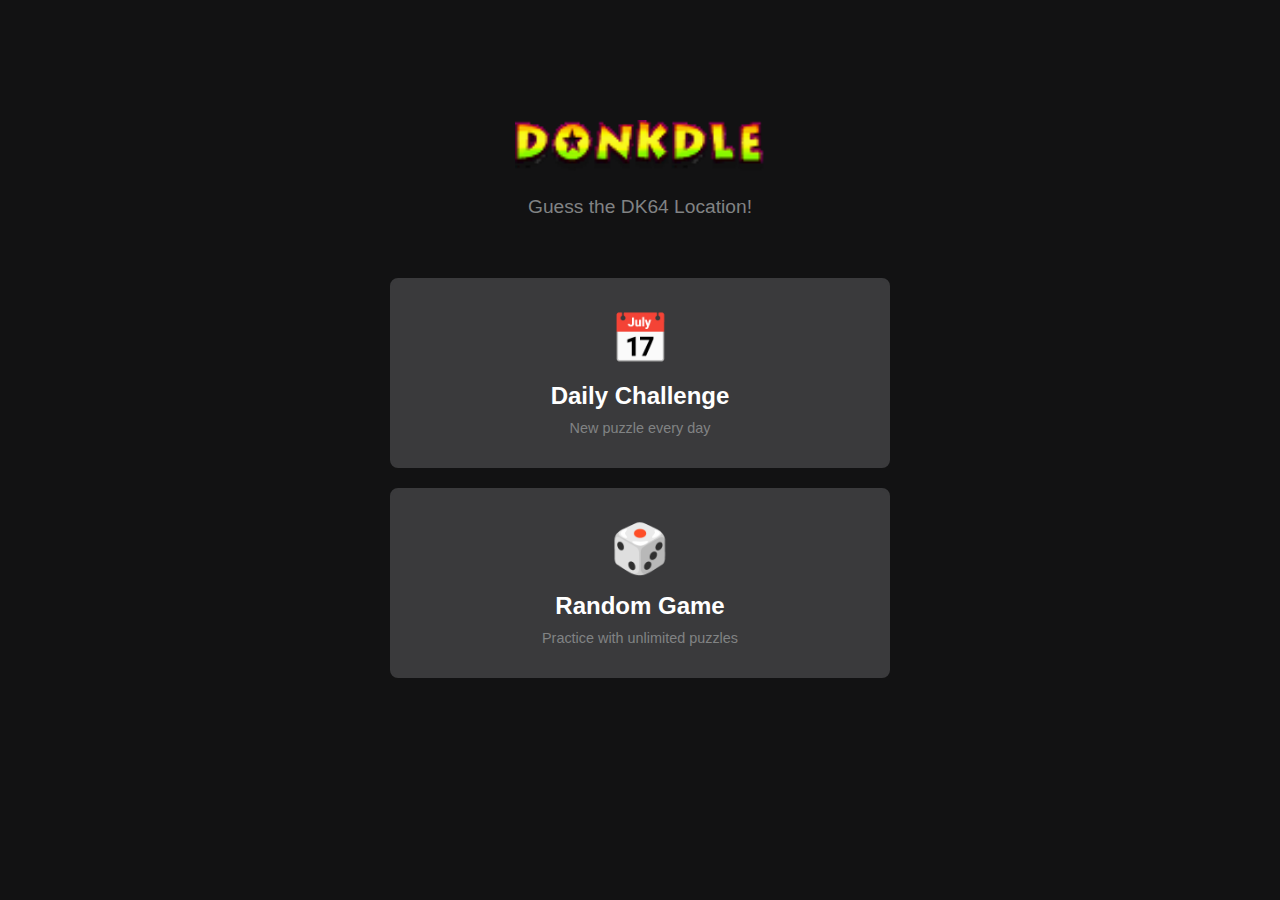
<file: index.html>
<!DOCTYPE html>
<html lang="en">
<head>
    <meta charset="UTF-8">
    <meta name="viewport" content="width=device-width, initial-scale=1.0">
    <title>Donkdle - DK64 Location Wordle</title>
    <link rel="stylesheet" href="styles.css">
</head>
<body>
    <div class="container">
        <header style="text-align: center; margin-top: 100px;">
            <img src="DONKDLE.png" alt="DONKDLE" class="logo" style="max-width: 250px; width: 100%; margin-bottom: 20px;">
            <p class="subtitle" style="font-size: 1.2rem; margin-bottom: 60px;">Guess the DK64 Location!</p>
        </header>

        <main style="max-width: 500px; margin: 0 auto;">
            <div style="display: flex; flex-direction: column; gap: 20px;">
                <a href="game.html?mode=daily" class="mode-button">
                    <div class="mode-icon">📅</div>
                    <div class="mode-title">Daily Challenge</div>
                    <div class="mode-description">New puzzle every day</div>
                </a>
                
                <a href="game.html?mode=random" class="mode-button">
                    <div class="mode-icon">🎲</div>
                    <div class="mode-title">Random Game</div>
                    <div class="mode-description">Practice with unlimited puzzles</div>
                </a>
            </div>
        </main>
    </div>
</body>
</html>
</file>
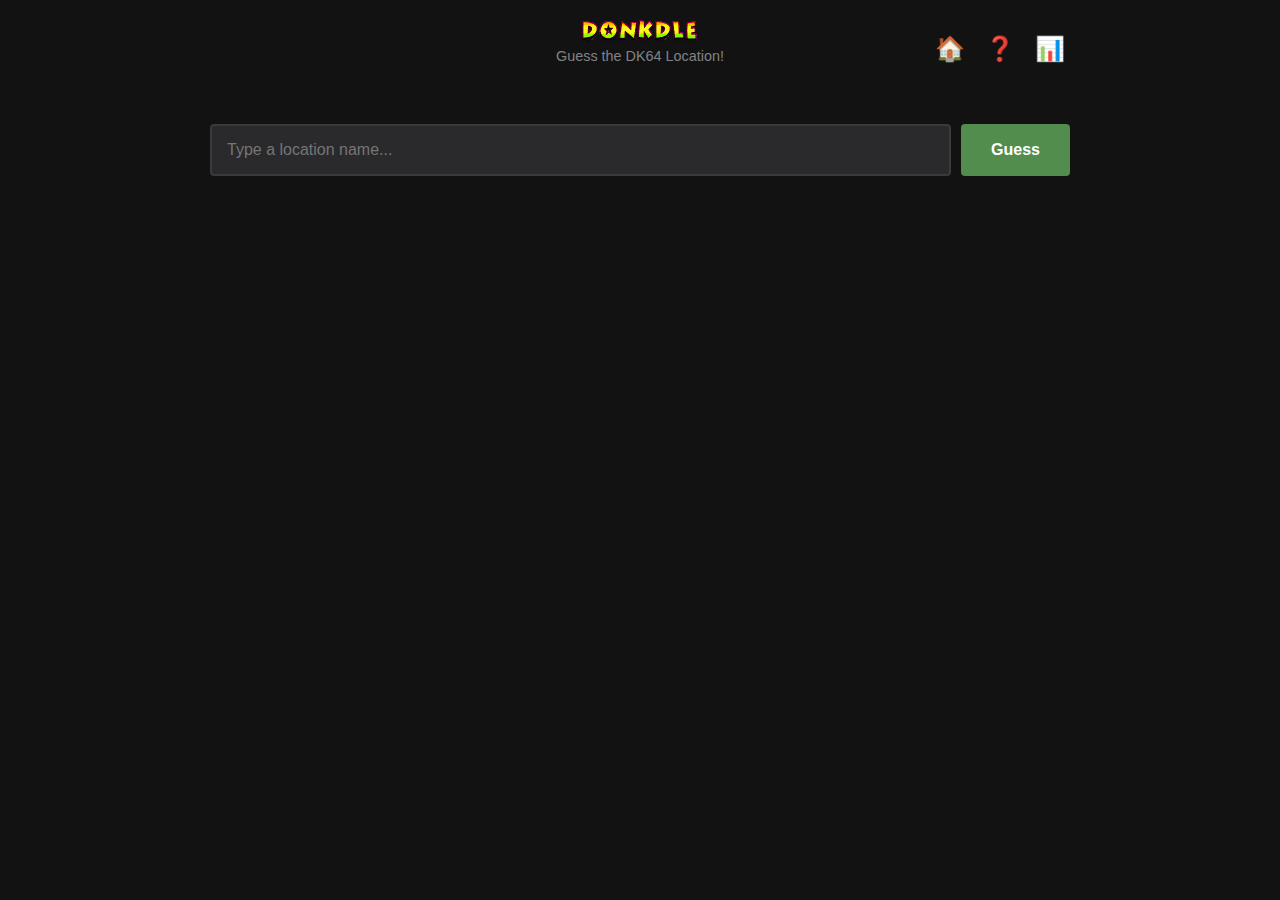
<file: game.html>
<!DOCTYPE html>
<html lang="en">
<head>
    <meta charset="UTF-8">
    <meta name="viewport" content="width=device-width, initial-scale=1.0">
    <title>Donkdle - DK64 Location Wordle</title>
    <link rel="stylesheet" href="styles.css">
</head>
<body>
    <div class="container">
        <header>
            <img src="DONKDLE.png" alt="DONKDLE" class="logo">
            <p class="subtitle">Guess the DK64 Location!</p>
            <div class="header-buttons">
                <a href="index.html" class="icon-btn" title="Back to Menu" style="text-decoration: none;">🏠</a>
                <button id="helpBtn" class="icon-btn" title="How to Play">❓</button>
                <button id="statsBtn" class="icon-btn" title="Statistics">📊</button>
            </div>
        </header>

        <main>
            <!-- Game Board -->
            <div id="gameBoard" class="game-board">
                <!-- Rows will be generated dynamically -->
            </div>

            <!-- Input Section -->
            <div class="input-section">
                <div class="autocomplete-wrapper">
                    <input 
                        type="text" 
                        id="locationInput" 
                        placeholder="Type a location name..." 
                        autocomplete="off"
                    >
                    <div id="autocompleteList" class="autocomplete-list"></div>
                </div>
                <button id="guessBtn" class="guess-btn">Guess</button>
            </div>

            <!-- Message Display -->
            <div id="message" class="message"></div>
        </main>
    </div>

    <!-- Help Modal -->
    <div id="helpModal" class="modal">
        <div class="modal-content">
            <span class="close" id="closeHelp">&times;</span>
            <h2>How to Play</h2>
            <p>Guess the DK64 location in 6 tries!</p>
            
            <div class="help-section">
                <h3>🗺️ Region / Level</h3>
                <p><span class="color-box green">Green</span> = Correct hint region</p>
                <p><span class="color-box yellow">Yellow</span> = Correct level, wrong region</p>
                <p><span class="color-box Gray">Gray</span> = Incorrect</p>
            </div>

            <div class="help-section">
                <h3>🐵 Kong</h3>
                <p><span class="color-box green">Green</span> = Correct kong(s)</p>
                <p><span class="color-box yellow">Yellow</span> = At least one kong matches</p>
                <p><span class="color-box Gray">Gray</span> = No kong matches</p>
            </div>

            <div class="help-section">
                <h3>📋 Requirements</h3>
                <p><span class="color-box green">Green</span> = Correct number of requirements</p>
                <p><span class="color-box red">Red ↑</span> = Actual location needs more items</p>
                <p><span class="color-box red">Red ↓</span> = Actual location needs fewer items</p>
            </div>

            <div class="help-section">
                <h3>🎯 Moves</h3>
                <p>Shows which moves from your guess match the target:</p>
                <p><span style="background: rgba(83,141,78,0.5); padding: 2px 6px; border-radius: 3px; color: white;">✓ coconut</span> = This move is correct!</p>
                <p><span style="background: rgba(129,131,132,0.5); padding: 2px 6px; border-radius: 3px; color: white;">grape</span> = Extra move (target doesn't need this)</p>
                <p style="margin-top: 10px;"><span class="color-box green">Green</span> = All moves match perfectly</p>
                <p><span class="color-box yellow">Yellow</span> = Some moves match</p>
                <p><span class="color-box Gray">Gray</span> = No moves match</p>
            </div>

            <p class="help-note"><strong>Note:</strong> Shop locations are excluded.</p>
        </div>
    </div>

    <!-- Stats Modal -->
    <div id="statsModal" class="modal">
        <div class="modal-content">
            <span class="close" id="closeStats">&times;</span>
            <h2>Statistics</h2>
            <div class="stats-grid">
                <div class="stat-item">
                    <div class="stat-value" id="gamesPlayed">0</div>
                    <div class="stat-label">Played</div>
                </div>
                <div class="stat-item">
                    <div class="stat-value" id="winPercentage">0</div>
                    <div class="stat-label">Win %</div>
                </div>
                <div class="stat-item">
                    <div class="stat-value" id="currentStreak">0</div>
                    <div class="stat-label">Current Streak</div>
                </div>
                <div class="stat-item">
                    <div class="stat-value" id="maxStreak">0</div>
                    <div class="stat-label">Max Streak</div>
                </div>
            </div>
            <div id="shareSection" class="share-section" style="display: none;">
                <h3>Share your result:</h3>
                <button id="shareBtn" class="share-btn">📋 Copy Results</button>
                <div id="shareText" class="share-text"></div>
            </div>
        </div>
    </div>

    <!-- Game Over Modal -->
    <div id="gameOverModal" class="modal">
        <div class="modal-content">
            <h2 id="gameOverTitle">Congratulations!</h2>
            <p id="gameOverMessage"></p>
            <div id="answerDisplay" class="answer-display"></div>
            <button id="shareResultsBtn" class="share-btn">📋 Share Results</button>
            <button id="viewStatsBtn" class="guess-btn">View Statistics</button>
        </div>
    </div>

    <script src="game.js"></script>
</body>
</html>
</file>
<file: styles.css>
/* Reset and Base Styles */
* {
    margin: 0;
    padding: 0;
    box-sizing: border-box;
}

:root {
    --bg-color: #121213;
    --tile-bg: #3a3a3c;
    --border-color: #3a3a3c;
    --text-color: #ffffff;
    --text-muted: #818384;
    --correct: #538d4e;
    --present: #b59f3b;
    --absent: #3a3a3c;
    --modal-bg: #1a1a1b;
    --input-bg: #2a2a2c;
}

body {
    font-family: 'Arial', 'Helvetica Neue', sans-serif;
    background-color: var(--bg-color);
    color: var(--text-color);
    min-height: 100vh;
    display: flex;
    flex-direction: column;
}

.container {
    max-width: 900px;
    margin: 0 auto;
    padding: 20px;
    width: 100%;
}

/* Header */
header {
    text-align: center;
    margin-bottom: 30px;
    position: relative;
}

h1 {
    font-size: 2.5rem;
    font-weight: bold;
    letter-spacing: 0.1rem;
    margin-bottom: 5px;
}

.subtitle {
    color: var(--text-muted);
    font-size: 0.9rem;
}

.header-buttons {
    position: absolute;
    right: 0;
    top: 10px;
    display: flex;
    gap: 10px;
}

.icon-btn {
    background: none;
    border: none;
    color: var(--text-color);
    font-size: 1.5rem;
    cursor: pointer;
    padding: 5px;
    transition: opacity 0.2s;
}

.icon-btn:hover {
    opacity: 0.7;
}

/* Game Board */
.game-board {
    display: flex;
    flex-direction: column;
    gap: 8px;
    margin-bottom: 30px;
}

.guess-row {
    display: flex;
    flex-direction: column;
    gap: 4px;
    margin-bottom: 8px;
}

.guess-location-name {
    background-color: rgba(58, 58, 60, 0.5);
    padding: 8px 12px;
    border-radius: 4px;
    font-size: 0.9rem;
    font-weight: bold;
    text-align: center;
    color: var(--text-color);
    border: 1px solid var(--border-color);
}

.guess-row .guess-cell {
    display: inline-block;
}

.guess-cells-container {
    display: grid;
    grid-template-columns: 2fr 1fr 1fr 2fr;
    gap: 8px;
}

.guess-cell {
    background-color: var(--tile-bg);
    border: 2px solid var(--border-color);
    border-radius: 4px;
    padding: 15px 10px;
    text-align: center;
    min-height: 70px;
    display: flex;
    flex-direction: column;
    justify-content: center;
    align-items: center;
    font-size: 0.85rem;
    transition: all 0.3s ease;
}

.guess-cell.empty {
    background-color: transparent;
    border-color: var(--border-color);
}

.guess-cell.correct {
    background-color: var(--correct);
    border-color: var(--correct);
}

.guess-cell.present {
    background-color: var(--present);
    border-color: var(--present);
}

.guess-cell.absent {
    background-color: var(--absent);
    border-color: var(--absent);
}

.cell-label {
    font-size: 0.7rem;
    color: var(--text-muted);
    margin-bottom: 5px;
    font-weight: bold;
}

.cell-value {
    font-size: 0.9rem;
    font-weight: bold;
}

.requirement-arrow {
    font-size: 1.2rem;
    margin-left: 5px;
}

/* Moves Display Styles */
.moves-display {
    font-size: 0.7rem;
    margin-top: 5px;
    line-height: 1.3;
    display: flex;
    flex-direction: column;
    gap: 4px;
}

.moves-section {
    display: flex;
    flex-wrap: wrap;
    gap: 3px;
    align-items: center;
}

.moves-label {
    font-size: 0.65rem;
    color: var(--text-muted);
    font-weight: 600;
    margin-right: 2px;
}

.moves-none {
    color: var(--text-muted);
    font-style: italic;
    text-align: center;
    padding: 5px;
}

.move-chip {
    display: inline-block;
    padding: 2px 6px;
    border-radius: 3px;
    font-size: 0.65rem;
    font-weight: 600;
    white-space: nowrap;
}

.move-correct {
    background-color: rgba(83, 141, 78, 0.5);
    color: #ffffff;
    border: 1px solid rgba(83, 141, 78, 0.8);
}

.move-missing {
    background-color: rgba(212, 175, 55, 0.5);
    color: #ffffff;
    border: 1px solid rgba(212, 175, 55, 0.8);
}

.move-extra {
    background-color: rgba(129, 131, 132, 0.5);
    color: #ffffff;
    border: 1px solid rgba(129, 131, 132, 0.8);
}

/* Legacy items-grid styles (keeping for backwards compatibility) */
.items-grid {
    display: grid;
    grid-template-columns: repeat(6, 1fr);
    gap: 3px;
    margin-top: 5px;
    width: 100%;
}

.item-indicator {
    width: 100%;
    height: 20px;
    border-radius: 2px;
    font-size: 0.7rem;
    font-weight: bold;
    display: flex;
    align-items: center;
    justify-content: center;
    background-color: var(--tile-bg);
}

.item-indicator.correct {
    background-color: var(--correct);
}

.item-indicator.absent {
    background-color: var(--absent);
}

/* Input Section */
.input-section {
    display: flex;
    gap: 10px;
    margin-bottom: 20px;
}

.autocomplete-wrapper {
    flex: 1;
    position: relative;
}

#locationInput {
    width: 100%;
    padding: 15px;
    font-size: 1rem;
    background-color: var(--input-bg);
    border: 2px solid var(--border-color);
    border-radius: 4px;
    color: var(--text-color);
    outline: none;
}

#locationInput:focus {
    border-color: var(--text-color);
}

.autocomplete-list {
    position: absolute;
    top: 100%;
    left: 0;
    right: 0;
    background-color: var(--input-bg);
    border: 2px solid var(--border-color);
    border-top: none;
    border-radius: 0 0 4px 4px;
    max-height: 300px;
    overflow-y: auto;
    z-index: 100;
    display: none;
}

.autocomplete-list.active {
    display: block;
}

.autocomplete-item {
    padding: 10px 12px;
    cursor: pointer;
    border-bottom: 1px solid var(--border-color);
    transition: background-color 0.2s;
    display: flex;
    flex-direction: column;
    gap: 4px;
}

.autocomplete-item:hover,
.autocomplete-item.selected {
    background-color: var(--tile-bg);
}

.autocomplete-item:last-child {
    border-bottom: none;
}

.autocomplete-main {
    display: flex;
    align-items: center;
}

.autocomplete-name {
    font-size: 0.95rem;
    font-weight: 500;
}

.autocomplete-name strong {
    color: var(--correct);
    font-weight: 700;
}

.autocomplete-details {
    display: flex;
    align-items: center;
    gap: 6px;
    font-size: 0.8rem;
    color: var(--text-muted);
}

.autocomplete-separator {
    opacity: 0.5;
}

.autocomplete-region {
    font-style: italic;
}

.autocomplete-kong {
    font-weight: 500;
}

.autocomplete-req {
    color: var(--correct);
    font-weight: 600;
}

.autocomplete-moves {
    font-size: 0.75rem;
    color: var(--text-muted);
    margin-top: 2px;
    font-style: italic;
    white-space: nowrap;
    overflow: hidden;
    text-overflow: ellipsis;
}

.guess-btn {
    padding: 15px 30px;
    font-size: 1rem;
    font-weight: bold;
    background-color: var(--correct);
    color: var(--text-color);
    border: none;
    border-radius: 4px;
    cursor: pointer;
    transition: opacity 0.2s;
}

.guess-btn:hover {
    opacity: 0.9;
}

.guess-btn:disabled {
    opacity: 0.5;
    cursor: not-allowed;
}

/* Message */
.message {
    text-align: center;
    padding: 15px;
    border-radius: 4px;
    margin-bottom: 20px;
    font-weight: bold;
    min-height: 50px;
    display: flex;
    align-items: center;
    justify-content: center;
}

.message.error {
    background-color: rgba(185, 28, 28, 0.3);
    border: 1px solid rgb(185, 28, 28);
}

.message.success {
    background-color: rgba(83, 141, 78, 0.3);
    border: 1px solid var(--correct);
}

.message.info {
    background-color: rgba(181, 159, 59, 0.3);
    border: 1px solid var(--present);
}

/* Modal */
.modal {
    display: none;
    position: fixed;
    z-index: 1000;
    left: 0;
    top: 0;
    width: 100%;
    height: 100%;
    background-color: rgba(0, 0, 0, 0.8);
}

.modal.active {
    display: flex;
    justify-content: center;
    align-items: center;
}

.modal-content {
    background-color: var(--modal-bg);
    padding: 30px;
    border-radius: 8px;
    max-width: 500px;
    width: 90%;
    max-height: 80vh;
    overflow-y: auto;
    position: relative;
}

.close {
    position: absolute;
    right: 20px;
    top: 20px;
    font-size: 2rem;
    cursor: pointer;
    color: var(--text-muted);
    transition: color 0.2s;
}

.close:hover {
    color: var(--text-color);
}

.modal-content h2 {
    margin-bottom: 20px;
}

.modal-content h3 {
    margin-top: 20px;
    margin-bottom: 10px;
}

.help-section {
    margin-bottom: 20px;
}

.help-section p {
    margin: 5px 0;
    display: flex;
    align-items: center;
}

.color-box {
    display: inline-block;
    width: 30px;
    height: 20px;
    border-radius: 3px;
    margin-right: 10px;
}

.color-box.green {
    background-color: var(--correct);
}

.color-box.yellow {
    background-color: var(--present);
}

.color-box.red {
    background-color: var(--absent);
}

.help-note {
    margin-top: 20px;
    padding: 15px;
    background-color: var(--tile-bg);
    border-radius: 4px;
    font-size: 0.9rem;
}

/* Stats */
.stats-grid {
    display: grid;
    grid-template-columns: repeat(4, 1fr);
    gap: 20px;
    margin: 20px 0;
}

.stat-item {
    text-align: center;
}

.stat-value {
    font-size: 2rem;
    font-weight: bold;
}

.stat-label {
    font-size: 0.8rem;
    color: var(--text-muted);
    margin-top: 5px;
}

.share-section {
    margin-top: 30px;
    padding-top: 20px;
    border-top: 1px solid var(--border-color);
}

.share-btn {
    width: 100%;
    padding: 15px;
    font-size: 1rem;
    font-weight: bold;
    background-color: var(--correct);
    color: var(--text-color);
    border: none;
    border-radius: 4px;
    cursor: pointer;
    margin-top: 10px;
    transition: opacity 0.2s;
}

.share-btn:hover {
    opacity: 0.9;
}

.share-text {
    margin-top: 15px;
    padding: 15px;
    background-color: var(--input-bg);
    border-radius: 4px;
    font-family: monospace;
    white-space: pre-wrap;
    font-size: 0.9rem;
    text-align: center;
}

/* Answer Display */
.answer-display {
    margin: 20px 0;
    padding: 20px;
    background-color: var(--tile-bg);
    border-radius: 8px;
    text-align: center;
}

.answer-display h3 {
    margin-bottom: 15px;
    color: var(--correct);
}

.answer-display p {
    margin: 8px 0;
    font-size: 0.95rem;
}

.answer-label {
    color: var(--text-muted);
    font-weight: bold;
    margin-right: 5px;
}

/* Responsive Design */
@media (max-width: 768px) {
    h1 {
        font-size: 2rem;
    }

    .header-buttons {
        position: static;
        justify-content: center;
        margin-top: 10px;
    }

    .guess-row {
        grid-template-columns: 1fr;
        gap: 5px;
    }

    .guess-cell {
        min-height: 60px;
        padding: 10px;
    }

    .stats-grid {
        grid-template-columns: repeat(2, 1fr);
    }

    .input-section {
        flex-direction: column;
    }

    .modal-content {
        padding: 20px;
    }
}

/* Scrollbar Styling */
::-webkit-scrollbar {
    width: 10px;
}

::-webkit-scrollbar-track {
    background: var(--bg-color);
}

::-webkit-scrollbar-thumb {
    background: var(--tile-bg);
    border-radius: 5px;
}

::-webkit-scrollbar-thumb:hover {
    background: var(--border-color);
}

/* Homepage Mode Selection Buttons */
.mode-button {
    display: block;
    background-color: var(--tile-bg);
    border: 2px solid var(--border-color);
    border-radius: 8px;
    padding: 30px;
    text-align: center;
    text-decoration: none;
    color: var(--text-color);
    transition: all 0.3s ease;
    cursor: pointer;
}

.mode-button:hover {
    background-color: rgba(83, 141, 78, 0.3);
    border-color: var(--correct);
    transform: translateY(-2px);
}

.mode-icon {
    font-size: 3rem;
    margin-bottom: 15px;
}

.mode-title {
    font-size: 1.5rem;
    font-weight: bold;
    margin-bottom: 10px;
}

.mode-description {
    font-size: 0.9rem;
    color: var(--text-muted);
}
</file>
